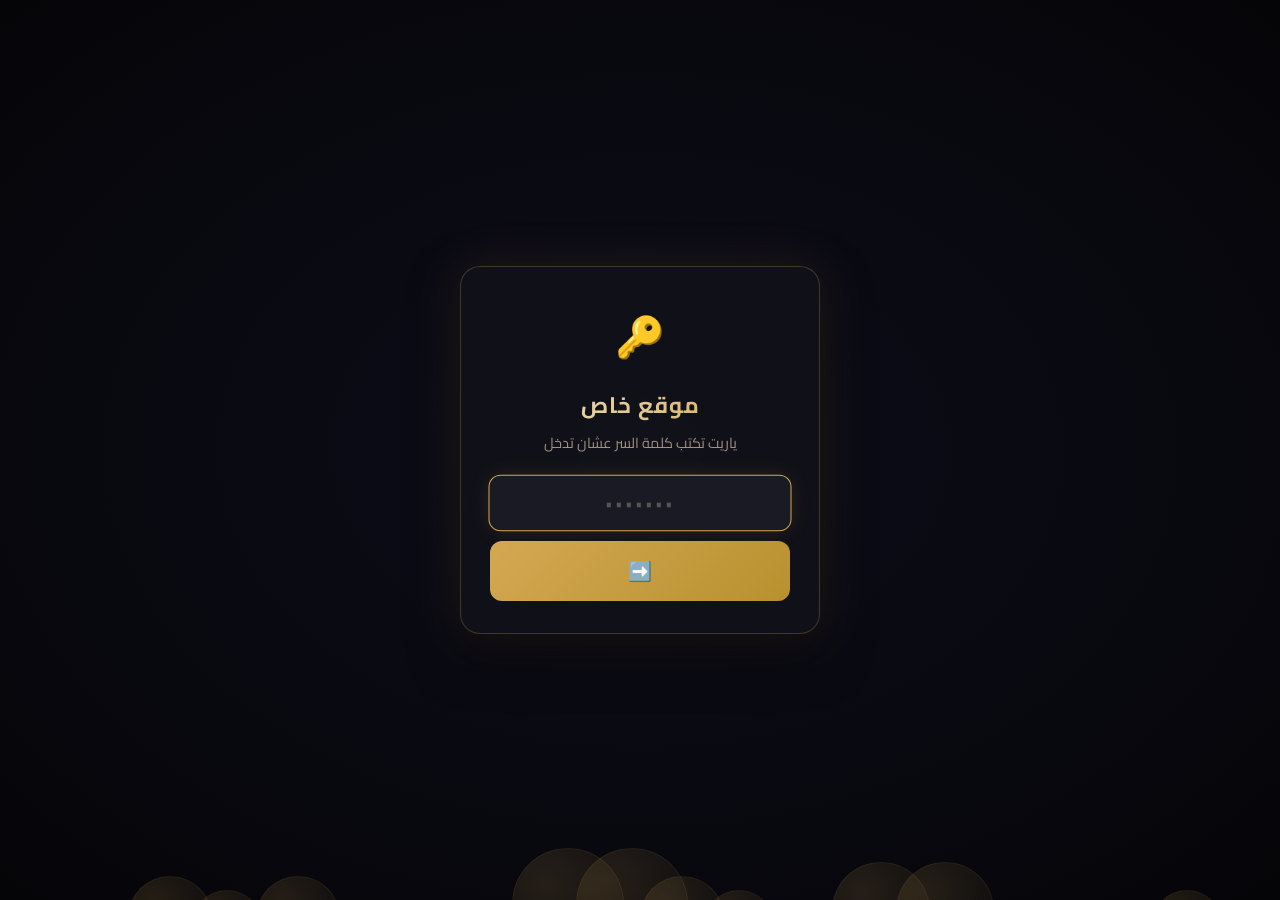
<file: index.html>
<!DOCTYPE html>
<html lang="ar" dir="rtl">
<head>
    <meta charset="UTF-8">
    <meta name="viewport" content="width=device-width, initial-scale=1.0">
    <title>موقع خاص</title>
    <link rel="preconnect" href="https://fonts.googleapis.com">
    <link href="https://fonts.googleapis.com/css2?family=Cairo:wght@300;400;600;700;900&display=swap" rel="stylesheet">
    <link rel="stylesheet" href="style.css">
</head>
<body>

    <canvas id="bgCanvas"></canvas>

    <div id="passwordOverlay" class="overlay">
        <div class="bubbles-container">
            <div class="bubble" style="--x:10%;--s:6;--d:0s;"></div>
            <div class="bubble" style="--x:25%;--s:4;--d:0.5s;"></div>
            <div class="bubble" style="--x:40%;--s:8;--d:1s;"></div>
            <div class="bubble" style="--x:55%;--s:5;--d:1.5s;"></div>
            <div class="bubble" style="--x:70%;--s:7;--d:2s;"></div>
            <div class="bubble" style="--x:85%;--s:3;--d:2.5s;"></div>
            <div class="bubble" style="--x:15%;--s:5;--d:3s;"></div>
            <div class="bubble" style="--x:50%;--s:6;--d:0.8s;"></div>
            <div class="bubble" style="--x:30%;--s:4;--d:1.2s;"></div>
            <div class="bubble" style="--x:65%;--s:7;--d:1.8s;"></div>
            <div class="bubble" style="--x:90%;--s:5;--d:2.2s;"></div>
            <div class="bubble" style="--x:5%;--s:3;--d:0.3s;"></div>
            <div class="bubble" style="--x:45%;--s:8;--d:1.7s;"></div>
            <div class="bubble" style="--x:78%;--s:4;--d:2.8s;"></div>
            <div class="bubble" style="--x:20%;--s:6;--d:3.2s;"></div>
        </div>

        <div class="password-box">
            <div class="pass-icon">🔑</div>
            <h1 class="pass-title">موقع خاص</h1>
            <p class="pass-sub">ياريت تكتب كلمة السر عشان تدخل</p>
            <div class="input-group">
                <input type="password" id="passwordInput" placeholder="•••••••" autofocus>
                <button id="loginBtn">➡️</button>
            </div>
            <p id="errorMsg" class="error hidden">غلط! حاول تاني 🫵😂</p>
        </div>
    </div>

    <div id="mainContent" class="hidden">
        <section class="hero" id="hero">
            <div class="hero-bg"></div>
            <div class="hero-content">
                <div class="balloons">
                    <div class="balloon b1">🎈</div>
                    <div class="balloon b2">🎈</div>
                    <div class="balloon b3">🎈</div>
                    <div class="balloon b4">🎈</div>
                    <div class="balloon b5">🎈</div>
                    <div class="balloon b6">🎈</div>
                </div>
                <h1 class="main-title glitch" data-text="كل سنة وانت طيب يا قلبي 🤍">كل سنة وانت طيب يا قلبي 🤍</h1>
                <p class="sub-title">كل عام و انت بخير و سعادة يا أغلى الناس 🫶</p>
                <div class="next-hint" id="nextHint">
                    <span>انزل تحت 👇</span>
                    <div class="scroll-arrow">⬇️</div>
                </div>
            </div>
        </section>

        <section class="cards-section cards-section-hidden" id="cardsSection">
            <div class="cards-header">
                <h2 class="section-title">ذكرياتنا 🔥</h2>
                <p class="section-sub">اضغط على كل بطاقة عشان تشوف الذكرى</p>
                <div class="progress-bar" id="progressBar">
                    <div class="progress-fill" id="progressFill"></div>
                    <span class="progress-text" id="progressText">0 / 4</span>
                </div>
            </div>

            <div class="cards-grid">
                <div class="card" data-index="0">
                    <div class="card-inner">
                        <div class="card-front" style="background:linear-gradient(145deg,#1a1025,#241530);">
                            <div class="card-num">01</div>
                            <div class="card-front-icon">🎯</div>
                            <h3>ذكرى أولى</h3>
                            <p>اضغط عشان تشوف</p>
                        </div>
                        <div class="card-back">
                            <div class="photo-placeholder photo-1"></div>
                        </div>
                    </div>
                </div>
                <div class="card" data-index="1">
                    <div class="card-inner">
                        <div class="card-front" style="background:linear-gradient(145deg,#1a1025,#241530);">
                            <div class="card-num">02</div>
                            <div class="card-front-icon">🔥</div>
                            <h3>ذكرى ثانية</h3>
                            <p>اضغط عشان تشوف</p>
                        </div>
                        <div class="card-back">
                            <div class="photo-placeholder photo-2"></div>
                        </div>
                    </div>
                </div>
                <div class="card" data-index="2">
                    <div class="card-inner">
                        <div class="card-front" style="background:linear-gradient(145deg,#0f1a1e,#152228);">
                            <div class="card-num">03</div>
                            <div class="card-front-icon">💎</div>
                            <h3>ذكرى ثالثة</h3>
                            <p>اضغط عشان تشوف</p>
                        </div>
                        <div class="card-back">
                            <div class="photo-placeholder photo-3"></div>
                        </div>
                    </div>
                </div>
                <div class="card" data-index="3">
                    <div class="card-inner">
                        <div class="card-front" style="background:linear-gradient(145deg,#0f1a1e,#152228);">
                            <div class="card-num">04</div>
                            <div class="card-front-icon">🌟</div>
                            <h3>ذكرى رابعة</h3>
                            <p>اضغط عشان تشوف</p>
                        </div>
                        <div class="card-back">
                            <div class="photo-placeholder photo-4"></div>
                        </div>
                    </div>
                </div>
            </div>

            <div class="cards-complete hidden" id="cardsComplete">
                <div class="complete-icon">🎉</div>
                <p class="complete-text">استني انزل تحت كمان 😏</p>
            </div>
        </section>

        <section class="cta-section hidden" id="ctaSection">
            <div class="cta-glow"></div>
            <div class="cta-content">
                <div class="cta-tease">
                    <span class="tease-icon">🤔</span>
                    <h2>لسه فاضلك حاجة كمان 😏</h2>
                </div>
                <button id="ctaBtn" class="cta-button">اضغط هنا يا بتاع البنات 😂🫵</button>
                <p class="cta-sub">أوعى تندم 😎</p>
            </div>
        </section>
    </div>

    <div id="photoModal" class="modal hidden">
        <span class="modal-close">&times;</span>
        <div class="modal-content">
            <div class="modal-photo-frame"></div>
        </div>
    </div>

    <script src="script.js"></script>
</body>
</html>
</file>
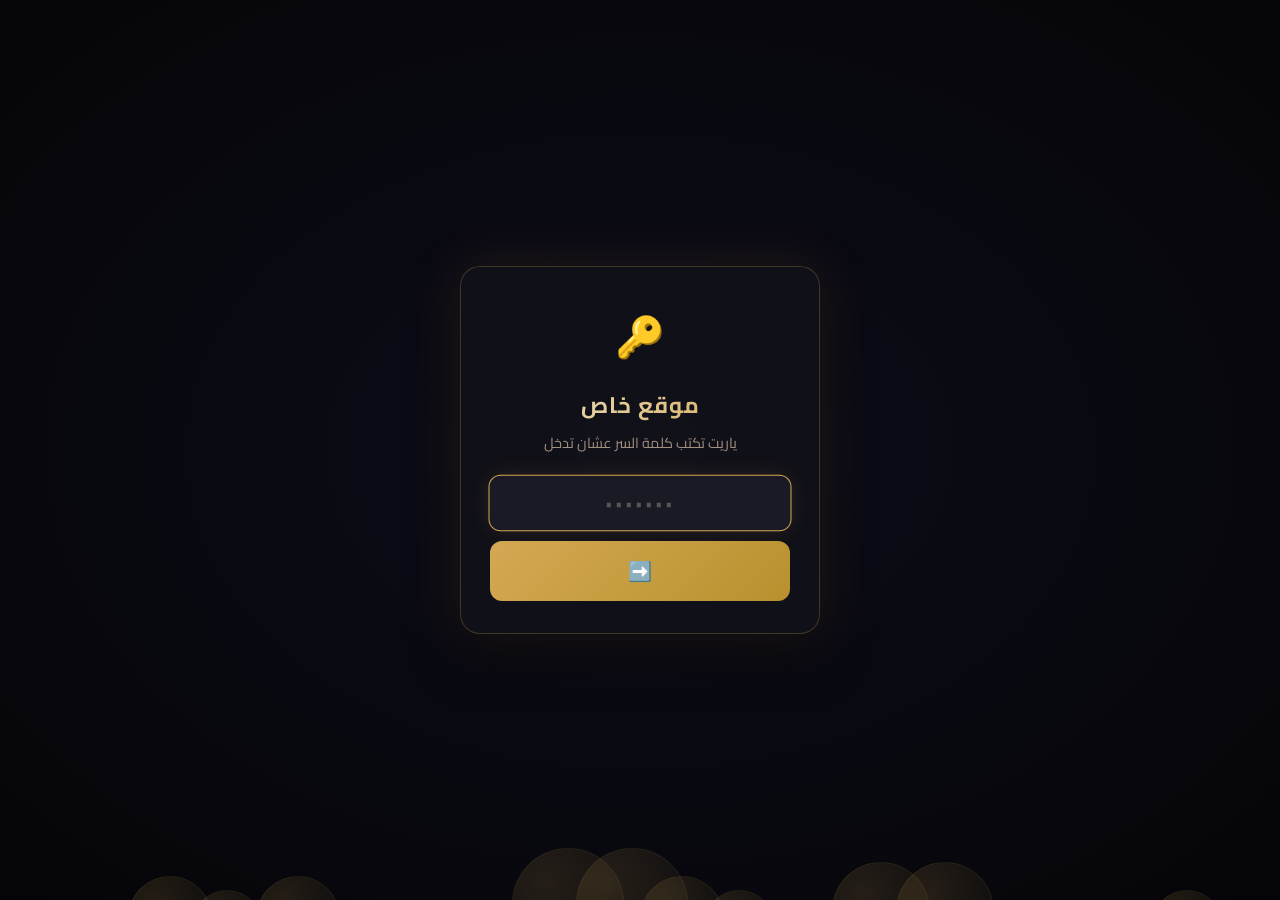
<file: page2.html>
<!DOCTYPE html>
<html lang="ar" dir="rtl">
<head>
    <meta charset="UTF-8">
    <meta name="viewport" content="width=device-width, initial-scale=1.0">
    <title>🎉 الصفحة التانية</title>
    <link rel="preconnect" href="https://fonts.googleapis.com">
    <link href="https://fonts.googleapis.com/css2?family=Cairo:wght@300;400;600;700;900&display=swap" rel="stylesheet">
    <link rel="stylesheet" href="style.css">
    <style>
        body {
            overflow-x: hidden;
        }

        .page2-wrap {
            min-height: 100vh;
            display: flex;
            align-items: center;
            justify-content: center;
            padding: 2rem;
            position: relative;
            background: radial-gradient(ellipse at 30% 20%, #1a1025 0%, #0a0a0f 70%);
            overflow: hidden;
        }

        .page2-bg-orb {
            position: absolute;
            border-radius: 50%;
            pointer-events: none;
        }

        .page2-bg-orb:nth-child(1) {
            width: 500px; height: 500px;
            background: radial-gradient(circle, rgba(212,168,83,0.06) 0%, transparent 70%);
            top: -150px; right: -150px;
            animation: orbFloat 8s ease-in-out infinite;
        }

        .page2-bg-orb:nth-child(2) {
            width: 400px; height: 400px;
            background: radial-gradient(circle, rgba(192,132,151,0.05) 0%, transparent 70%);
            bottom: -100px; left: -100px;
            animation: orbFloat 10s ease-in-out infinite 3s;
        }

        @keyframes orbFloat {
            0%, 100% { transform: translate(0, 0) scale(1); }
            25% { transform: translate(30px, -30px) scale(1.1); }
            50% { transform: translate(-20px, 20px) scale(0.95); }
            75% { transform: translate(20px, 30px) scale(1.05); }
        }

        .page2-card {
            position: relative;
            z-index: 1;
            max-width: 600px;
            width: 100%;
            text-align: center;
            animation: scaleIn 1s cubic-bezier(0.4, 0, 0.2, 1);
        }

        .heart-burst {
            font-size: 5rem;
            display: inline-block;
            animation: heartBurst 1.5s ease-in-out infinite;
            cursor: pointer;
            transition: transform 0.2s;
        }

        .heart-burst:active {
            transform: scale(0.8);
        }

        @keyframes heartBurst {
            0% { transform: scale(1); }
            15% { transform: scale(1.4); }
            30% { transform: scale(1); }
            45% { transform: scale(1.2); }
            60% { transform: scale(1); }
        }

        .p2-title {
            font-size: clamp(1.8rem, 4.5vw, 3rem);
            font-weight: 900;
            background: linear-gradient(135deg, var(--accent-gold), var(--accent-rose), var(--accent-teal), var(--accent-gold));
            background-size: 300% 300%;
            -webkit-background-clip: text;
            -webkit-text-fill-color: transparent;
            background-clip: text;
            animation: shimmer 3s ease infinite;
            margin: 1.2rem 0;
        }

        .p2-sub {
            font-size: clamp(1rem, 2.5vw, 1.4rem);
            color: var(--text-secondary);
            margin-bottom: 1.5rem;
        }

        .icon-row {
            display: flex;
            justify-content: center;
            gap: 0.8rem;
            flex-wrap: wrap;
            margin: 1.5rem 0;
        }

        .icon-row span {
            font-size: 2.2rem;
            animation: iconPop 2s ease-in-out infinite;
            display: inline-block;
        }

        .icon-row span:nth-child(1) { animation-delay: 0s; }
        .icon-row span:nth-child(2) { animation-delay: 0.2s; }
        .icon-row span:nth-child(3) { animation-delay: 0.4s; }
        .icon-row span:nth-child(4) { animation-delay: 0.6s; }
        .icon-row span:nth-child(5) { animation-delay: 0.8s; }
        .icon-row span:nth-child(6) { animation-delay: 1s; }
        .icon-row span:nth-child(7) { animation-delay: 1.2s; }
        .icon-row span:nth-child(8) { animation-delay: 1.4s; }

        @keyframes iconPop {
            0%, 100% { transform: translateY(0) scale(1); }
            50% { transform: translateY(-12px) scale(1.2); }
        }

        .p2-message-box {
            margin: 1.5rem auto;
            padding: 2rem 1.5rem;
            background: rgba(18, 18, 26, 0.7);
            border: 1px solid var(--border-glow);
            border-radius: 24px;
            backdrop-filter: blur(12px);
            box-shadow: 0 0 40px var(--shadow-gold);
        }

        .p2-message-box p {
            font-size: 1.15rem;
            line-height: 2.2;
            color: var(--text-primary);
        }

        .p2-message-box .highlight {
            color: var(--accent-gold);
            font-weight: 700;
        }

        .back-btn {
            padding: 1rem 2.5rem;
            font-size: 1.1rem;
            font-weight: 700;
            font-family: var(--font-main);
            border: 1px solid var(--border-glow);
            border-radius: 50px;
            background: transparent;
            color: var(--accent-gold);
            cursor: pointer;
            transition: all 0.3s;
            margin-top: 2rem;
            position: relative;
            overflow: hidden;
        }

        .back-btn::before {
            content: '';
            position: absolute;
            inset: 0;
            background: linear-gradient(135deg, transparent, rgba(212,168,83,0.1));
            transform: translateX(-100%);
            transition: 0.4s;
        }

        .back-btn:hover::before {
            transform: translateX(100%);
        }

        .back-btn:hover {
            background: var(--accent-gold);
            color: #0a0a0f;
            transform: scale(1.05);
            box-shadow: 0 0 30px var(--shadow-gold);
        }

        .back-btn:active {
            transform: scale(0.95);
        }

        .falling-hearts {
            position: fixed;
            inset: 0;
            pointer-events: none;
            z-index: 0;
        }

        .f-heart {
            position: absolute;
            font-size: 1.2rem;
            animation: heartFall linear infinite;
            opacity: 0.5;
        }

        @keyframes heartFall {
            0% { transform: translateY(-20px) rotate(0deg); opacity: 0; }
            10% { opacity: 0.5; }
            90% { opacity: 0.3; }
            100% { transform: translateY(100vh) rotate(720deg); opacity: 0; }
        }

        .sparkle-container {
            position: fixed;
            inset: 0;
            pointer-events: none;
            z-index: 0;
        }

        .sparkle {
            position: absolute;
            width: 3px;
            height: 3px;
            background: var(--accent-gold);
            border-radius: 50%;
            box-shadow: 0 0 6px var(--accent-gold);
            animation: sparkleAnim ease-in-out infinite;
        }

        @keyframes sparkleAnim {
            0%, 100% { opacity: 0; transform: scale(0); }
            50% { opacity: 1; transform: scale(1); }
        }

        /* ===== DIALOG ===== */
        .p2-dialog {
            position: fixed;
            inset: 0;
            z-index: 3000;
            background: rgba(0, 0, 0, 0.8);
            backdrop-filter: blur(8px);
            display: flex;
            align-items: center;
            justify-content: center;
            animation: fadeIn 0.3s ease;
        }

        .p2-dialog-content {
            background: rgba(18, 18, 26, 0.96);
            border: 1px solid var(--border-glow);
            border-radius: 24px;
            padding: 2.5rem 2rem;
            text-align: center;
            max-width: 380px;
            width: 90%;
            box-shadow: 0 0 80px var(--shadow-gold);
            animation: scaleIn 0.4s cubic-bezier(0.4, 0, 0.2, 1);
        }

        .p2-dialog-icon {
            font-size: 3.5rem;
            margin-bottom: 1rem;
            animation: pulse 1.5s ease-in-out infinite;
        }

        .p2-dialog-title {
            font-size: 1.4rem;
            font-weight: 700;
            color: var(--text-primary);
            margin-bottom: 0.5rem;
        }

        .p2-dialog-sub {
            color: var(--text-secondary);
            font-size: 1rem;
            margin-bottom: 1rem;
        }

        .p2-dialog-buttons {
            display: flex;
            gap: 1rem;
            justify-content: center;
            margin-top: 1.5rem;
        }

        .p2-dialog-btn {
            padding: 0.8rem 2rem;
            font-size: 1.1rem;
            font-weight: 700;
            font-family: var(--font-main);
            border: none;
            border-radius: 14px;
            cursor: pointer;
            transition: all 0.3s cubic-bezier(0.4, 0, 0.2, 1);
            min-width: 100px;
        }

        .p2-dialog-yes {
            background: linear-gradient(135deg, var(--accent-gold), #f0d080);
            color: #0a0a0f;
            box-shadow: 0 0 20px var(--shadow-gold);
        }

        .p2-dialog-yes:hover {
            transform: scale(1.06);
            box-shadow: 0 0 40px var(--shadow-gold);
        }

        .p2-dialog-no {
            background: rgba(255, 255, 255, 0.05);
            color: var(--text-primary);
            border: 1px solid rgba(255, 255, 255, 0.1);
        }

        .p2-dialog-no:hover {
            background: rgba(231, 76, 60, 0.2);
            border-color: #e74c3c;
            transform: scale(1.06);
        }

        .p2-dialog-btn:active {
            transform: scale(0.92);
        }

        .p2-timer {
            width: 80px;
            height: 80px;
            border-radius: 50%;
            border: 3px solid var(--accent-gold);
            display: flex;
            align-items: center;
            justify-content: center;
            font-size: 2.2rem;
            font-weight: 900;
            color: var(--accent-gold);
            margin: 1rem auto 0;
            animation: timerPulse 1s ease-in-out infinite;
        }

        @keyframes timerPulse {
            0%, 100% { box-shadow: 0 0 20px var(--shadow-gold); transform: scale(1); }
            50% { box-shadow: 0 0 40px var(--shadow-gold), 0 0 60px rgba(212,168,83,0.2); transform: scale(1.05); }
        }
    </style>
</head>
<body>
    <div class="falling-hearts" id="fallingHearts"></div>
    <div class="sparkle-container" id="sparkleContainer"></div>

    <div class="page2-wrap">
        <div class="page2-bg-orb"></div>
        <div class="page2-bg-orb"></div>

        <div class="page2-card">
            <div class="heart-burst" id="heartBtn">💖</div>

            <h1 class="p2-title">كل سنة وانت طيب يا هيثم 🤍</h1>
            <p class="p2-sub">ربنا يخليك ليا و يبارك في عمرك يا أغلى الناس 🫶</p>

            <div class="icon-row">
                <span>🎂</span>
                <span>🎉</span>
                <span>🎈</span>
                <span>🥳</span>
                <span>🎊</span>
                <span>💫</span>
                <span>🌟</span>
                <span>✨</span>
            </div>

            <div class="p2-message-box">
                <p>
                    يا أغلى حد في الدنيا 🫶<br>
                    <span class="highlight">كل سنة وانت طيب</span> و سعيد<br>
                    ربنا يحققلك كل اللي نفسك فيه<br>
                    و يخليك ليا دايمًا 🤍<br>
                    بحبك بجد ❤️
                </p>
            </div>

            <button class="back-btn" id="backBtn">⬅️ رجعني للصفحة الأولى</button>

            <div style="margin-top:2rem;padding:1.5rem;background:rgba(255,255,255,0.03);border-radius:20px;border:1px dashed rgba(212,168,83,0.2);animation:fadeInUp 0.8s ease 1s both;">
                <p style="font-size:1.4rem;font-weight:700;color:var(--accent-gold);animation:pulse 1.5s ease-in-out infinite;">
                    تيجي روم ياض اطلعك اقصاء 😂🫵
                </p>
            </div>
    </div>

    <!-- ===== CUSTOM DIALOG ===== -->
    <div id="confirmDialog" class="p2-dialog hidden">
        <div class="p2-dialog-content">
            <div class="p2-dialog-icon">🤨</div>
            <h3 class="p2-dialog-title">دقيقه هو انت عايز ترجع؟</h3>
            <div class="p2-dialog-buttons">
                <button class="p2-dialog-btn p2-dialog-yes" id="dialogYes">ايوا 😎</button>
                <button class="p2-dialog-btn p2-dialog-no" id="dialogNo">لا 😤</button>
            </div>
        </div>
    </div>

    <!-- ===== TIMER DIALOG ===== -->
    <div id="timerDialog" class="p2-dialog hidden">
        <div class="p2-dialog-content">
            <div class="p2-dialog-icon">😏</div>
            <h3 class="p2-dialog-title">عايز ترجع متأكد؟</h3>
            <p class="p2-dialog-sub">طيب مفيش رجوع يلا 🙃</p>
            <div class="p2-timer" id="p2Timer">5</div>
        </div>
    </div>

    <script>
        // ===== AUTH CHECK =====
        if (!sessionStorage.getItem('auth')) {
            window.location.href = 'index.html';
        }

        // ===== FALLING HEARTS =====
        const heartsContainer = document.getElementById('fallingHearts');
        const heartEmojis = ['❤️', '💖', '💗', '💕', '🩷'];

        for (let i = 0; i < 15; i++) {
            const heart = document.createElement('div');
            heart.className = 'f-heart';
            heart.textContent = heartEmojis[Math.floor(Math.random() * heartEmojis.length)];
            heart.style.left = Math.random() * 100 + '%';
            heart.style.fontSize = (0.8 + Math.random() * 1.2) + 'rem';
            heart.style.animationDuration = (6 + Math.random() * 8) + 's';
            heart.style.animationDelay = (Math.random() * 10) + 's';
            heartsContainer.appendChild(heart);
        }

        // ===== SPARKLES =====
        const sparkleContainer = document.getElementById('sparkleContainer');

        for (let i = 0; i < 40; i++) {
            const s = document.createElement('div');
            s.className = 'sparkle';
            s.style.left = Math.random() * 100 + '%';
            s.style.top = Math.random() * 100 + '%';
            s.style.animationDuration = (2 + Math.random() * 3) + 's';
            s.style.animationDelay = (Math.random() * 4) + 's';
            s.style.width = s.style.height = (1 + Math.random() * 3) + 'px';
            sparkleContainer.appendChild(s);
        }

        // ===== HEART BURST ON CLICK =====
        document.getElementById('heartBtn').addEventListener('click', function() {
            this.style.animation = 'none';
            void this.offsetHeight;
            this.style.animation = 'heartBurst 1.5s ease-in-out infinite';

            for (let i = 0; i < 8; i++) {
                const miniHeart = document.createElement('div');
                miniHeart.textContent = '💖';
                miniHeart.style.cssText = `
                    position: fixed;
                    font-size: 1.5rem;
                    pointer-events: none;
                    z-index: 9999;
                    transition: all 1s cubic-bezier(0.4, 0, 0.2, 1);
                `;
                const rect = this.getBoundingClientRect();
                miniHeart.style.left = (rect.left + rect.width / 2) + 'px';
                miniHeart.style.top = (rect.top + rect.height / 2) + 'px';
                document.body.appendChild(miniHeart);

                const angle = (i / 8) * Math.PI * 2;
                const dist = 80 + Math.random() * 100;
                const dx = Math.cos(angle) * dist;
                const dy = Math.sin(angle) * dist;

                requestAnimationFrame(() => {
                    miniHeart.style.transform = `translate(${dx}px, ${dy}px) scale(0)`;
                    miniHeart.style.opacity = '0';
                });

                setTimeout(() => miniHeart.remove(), 1200);
            }
        });

        // ===== CONFETTI =====
        const canvas = document.createElement('canvas');
        canvas.style.cssText = 'position:fixed;inset:0;pointer-events:none;z-index:9998';
        document.body.appendChild(canvas);
        const ctx = canvas.getContext('2d');
        let W2, H2, pieces = [];

        function resize2() {
            W2 = canvas.width = window.innerWidth;
            H2 = canvas.height = window.innerHeight;
        }
        resize2();
        window.addEventListener('resize', resize2);

        class Conf {
            constructor() {
                this.x = Math.random() * W2;
                this.y = Math.random() * H2 - H2;
                this.w = 4 + Math.random() * 6;
                this.h = 3 + Math.random() * 4;
                this.c = ['#d4a853','#c08497','#5fa8a0','#f0d080','#e74c3c','#2ecc71','#9b59b6','#e67e22','#3498db'][Math.floor(Math.random() * 9)];
                this.s = 1 + Math.random() * 2;
                this.wind = (Math.random() - 0.5) * 0.6;
                this.r = Math.random() * 360;
                this.rs = (Math.random() - 0.5) * 5;
            }
            u() {
                this.y += this.s;
                this.x += this.wind;
                this.r += this.rs;
                if (this.y > H2 + 20) { this.y = -20; this.x = Math.random() * W2; }
            }
            d() {
                ctx.save();
                ctx.translate(this.x, this.y);
                ctx.rotate(this.r * Math.PI / 180);
                ctx.fillStyle = this.c;
                ctx.fillRect(-this.w/2, -this.h/2, this.w, this.h);
                ctx.restore();
            }
        }

        for (let i = 0; i < 100; i++) pieces.push(new Conf());

        function loop() {
            ctx.clearRect(0, 0, W2, H2);
            pieces.forEach(p => { p.u(); p.d(); });
            requestAnimationFrame(loop);
        }
        loop();

        // ===== DIALOG LOGIC =====
        const confirmDialog = document.getElementById('confirmDialog');
        const timerDialog = document.getElementById('timerDialog');
        const dialogYes = document.getElementById('dialogYes');
        const dialogNo = document.getElementById('dialogNo');
        const p2Timer = document.getElementById('p2Timer');
        const backBtn = document.getElementById('backBtn');
        let timerInterval = null;

        function showConfirmDialog() {
            confirmDialog.classList.remove('hidden');
            confirmDialog.style.animation = 'fadeIn 0.3s ease';
        }

        function hideConfirmDialog() {
            confirmDialog.classList.add('hidden');
        }

        function showTimerDialog() {
            timerDialog.classList.remove('hidden');
            timerDialog.style.animation = 'fadeIn 0.3s ease';
            let count = 5;
            p2Timer.textContent = count;
            timerInterval = setInterval(() => {
                count--;
                p2Timer.textContent = count;
                if (count <= 0) {
                    clearInterval(timerInterval);
                    window.location.href = 'page3.html';
                }
            }, 1000);
        }

        backBtn.addEventListener('click', showConfirmDialog);

        dialogYes.addEventListener('click', () => {
            hideConfirmDialog();
            showTimerDialog();
        });

        dialogNo.addEventListener('click', () => {
            hideConfirmDialog();
            window.location.href = 'stage2.html';
        });

        confirmDialog.addEventListener('click', (e) => {
            if (e.target === confirmDialog) hideConfirmDialog();
        });

        timerDialog.addEventListener('click', (e) => {
            if (e.target === timerDialog) {
                clearInterval(timerInterval);
                window.location.href = 'page3.html';
            }
        });
    </script>
</body>
</html>
</file>
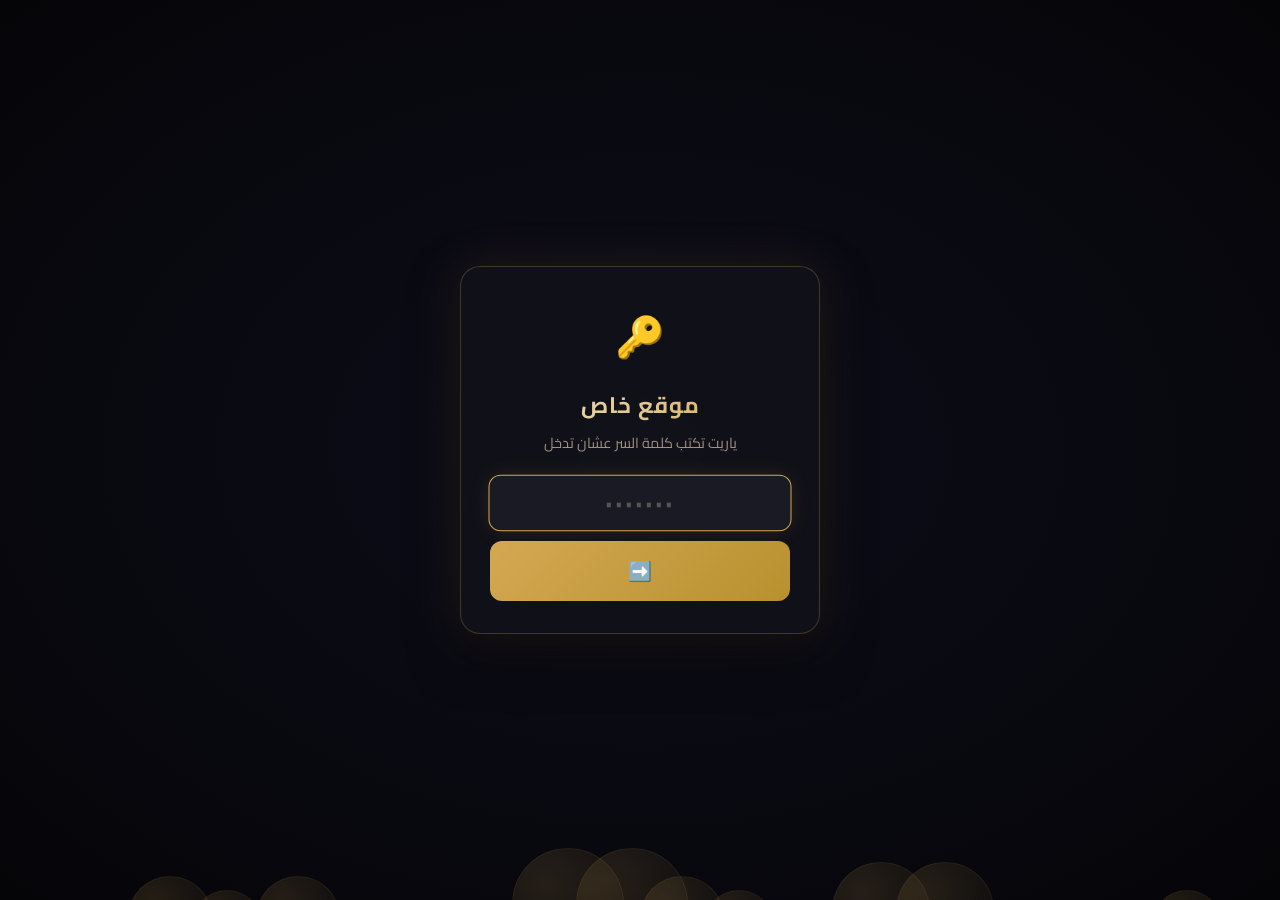
<file: page3.html>
<!DOCTYPE html>
<html lang="ar" dir="rtl">
<head>
    <meta charset="UTF-8">
    <meta name="viewport" content="width=device-width, initial-scale=1.0">
    <title>😏 خلص كلام</title>
    <link rel="preconnect" href="https://fonts.googleapis.com">
    <link href="https://fonts.googleapis.com/css2?family=Cairo:wght@300;400;600;700;900&display=swap" rel="stylesheet">
    <link rel="stylesheet" href="style.css">
    <style>
        body {
            background: radial-gradient(ellipse at center, #1a1025 0%, #0a0a0f 70%);
            min-height: 100vh;
            display: flex;
            align-items: center;
            justify-content: center;
            padding: 1rem;
        }

        .p3-box {
            max-width: 380px;
            width: 100%;
            text-align: center;
            animation: scaleIn 0.6s ease;
        }

        .p3-icon {
            font-size: 3.5rem;
            margin-bottom: 0.5rem;
            animation: pulse 2s ease-in-out infinite;
        }

        .p3-title {
            font-size: 1.3rem;
            font-weight: 700;
            color: var(--text-primary);
            margin-bottom: 0.3rem;
            line-height: 1.6;
        }

        .p3-sub {
            font-size: 0.9rem;
            color: var(--text-secondary);
            margin-bottom: 1.5rem;
        }

        .p3-display {
            width: 160px;
            height: 60px;
            margin: 0 auto 1.5rem;
            background: #1a1a24;
            border: 2px solid #333;
            border-radius: 14px;
            display: flex;
            align-items: center;
            justify-content: center;
            font-size: 2rem;
            font-weight: 700;
            font-family: var(--font-main);
            color: var(--text-primary);
            letter-spacing: 8px;
            direction: ltr;
            transition: border-color 0.3s;
        }

        .p3-display.filled {
            border-color: var(--accent-gold);
            box-shadow: 0 0 20px var(--shadow-gold);
        }

        .p3-numpad {
            display: grid;
            grid-template-columns: repeat(3, 1fr);
            gap: 0.6rem;
            max-width: 250px;
            margin: 0 auto 1rem;
        }

        .p3-num {
            height: 55px;
            border: none;
            border-radius: 14px;
            background: rgba(255, 255, 255, 0.06);
            color: var(--text-primary);
            font-size: 1.4rem;
            font-weight: 700;
            font-family: var(--font-main);
            cursor: pointer;
            transition: all 0.2s;
            display: flex;
            align-items: center;
            justify-content: center;
            -webkit-tap-highlight-color: transparent;
            user-select: none;
        }

        .p3-num:active {
            transform: scale(0.92);
            background: rgba(212, 168, 83, 0.15);
        }

        .p3-num.clear {
            background: rgba(231, 76, 60, 0.15);
            color: #e74c3c;
            font-size: 1rem;
        }

        .p3-done {
            width: 100%;
            max-width: 250px;
            padding: 0.9rem;
            border: none;
            border-radius: 14px;
            background: linear-gradient(135deg, var(--accent-gold), #f0d080);
            color: #0a0a0f;
            font-size: 1.2rem;
            font-weight: 700;
            font-family: var(--font-main);
            cursor: pointer;
            transition: all 0.3s;
            box-shadow: 0 0 20px var(--shadow-gold);
        }

        .p3-done:active {
            transform: scale(0.95);
        }

        .p3-done:disabled {
            opacity: 0.4;
            transform: none;
            box-shadow: none;
        }

        .p3-next {
            width: 100%;
            max-width: 250px;
            padding: 0.9rem;
            border: none;
            border-radius: 14px;
            background: linear-gradient(135deg, #5fa8a0, #4a9a8f);
            color: #0a0a0f;
            font-size: 1.1rem;
            font-weight: 700;
            font-family: var(--font-main);
            cursor: pointer;
            transition: all 0.3s;
            margin-top: 1rem;
            box-shadow: 0 0 20px rgba(95,168,160,0.4);
            animation: scaleIn 0.4s ease;
        }
        .p3-next:active { transform: scale(0.95); }
        .p3-next.hidden { display: none; }

        .p3-error {
            margin-top: 1rem;
            padding: 1rem;
            border-radius: 14px;
            background: rgba(231, 76, 60, 0.1);
            border: 1px solid rgba(231, 76, 60, 0.3);
            animation: scaleIn 0.4s ease;
        }

        .p3-error p {
            color: #e74c3c;
            font-size: 0.95rem;
            font-weight: 700;
            line-height: 1.6;
        }

        .p3-error .error-icon {
            font-size: 2rem;
            margin-bottom: 0.3rem;
        }

        .p3-block-timer {
            margin-top: 0.8rem;
            color: var(--text-secondary);
            font-size: 0.8rem;
        }

        .hidden { display: none !important; }

        .p3-stars {
            position: fixed;
            inset: 0;
            pointer-events: none;
            overflow: hidden;
            z-index: 0;
        }

        .p3-star {
            position: absolute;
            background: var(--accent-gold);
            border-radius: 50%;
            animation: starTwinkle ease-in-out infinite;
        }

        @keyframes starTwinkle {
            0%, 100% { opacity: 0; transform: scale(0); }
            50% { opacity: 1; transform: scale(1); }
        }
    </style>
</head>
<body>
    <div class="p3-stars" id="p3Stars"></div>

    <div class="p3-box">
        <div class="p3-icon">🤨</div>
        <h1 class="p3-title">كلمت كام وحدة في حياتك؟ 🤔</h1>
        <p class="p3-sub">عشان ارجعك للصفحة الأولي 😏</p>

        <div class="p3-display" id="display"></div>

        <div class="p3-numpad">
            <button class="p3-num" data-n="1">1</button>
            <button class="p3-num" data-n="2">2</button>
            <button class="p3-num" data-n="3">3</button>
            <button class="p3-num" data-n="4">4</button>
            <button class="p3-num" data-n="5">5</button>
            <button class="p3-num" data-n="6">6</button>
            <button class="p3-num" data-n="7">7</button>
            <button class="p3-num" data-n="8">8</button>
            <button class="p3-num" data-n="9">9</button>
            <button class="p3-num" data-n=""></button>
            <button class="p3-num" data-n="0">0</button>
            <button class="p3-num clear" id="clearBtn">مسح</button>
        </div>

        <button class="p3-done" id="doneBtn">تم ✅</button>
        <button class="p3-next" id="nextBtn">كمل وريح بالك 👌</button>

        <div id="errorBox" class="p3-error hidden">
            <div class="error-icon">🚫</div>
            <p>غلط! انا عارف انت كلمت كام بنت 🫵😂</p>
            <p style="margin-top:0.3rem;font-size:0.85rem;color:var(--text-secondary);">خد حظر دقيقة 🤫</p>
            <div class="p3-block-timer" id="blockTimer">انتظر 60 ثانية...</div>
        </div>
    </div>

    <script>
        // ===== AUTH CHECK =====
        if (!sessionStorage.getItem('auth')) {
            window.location.href = 'index.html';
        }

        // ===== STARS =====
        const starsContainer = document.getElementById('p3Stars');
        for (let i = 0; i < 40; i++) {
            const s = document.createElement('div');
            s.className = 'p3-star';
            s.style.left = Math.random() * 100 + '%';
            s.style.top = Math.random() * 100 + '%';
            s.style.width = s.style.height = (1 + Math.random() * 2) + 'px';
            s.style.animationDuration = (2 + Math.random() * 3) + 's';
            s.style.animationDelay = (Math.random() * 4) + 's';
            starsContainer.appendChild(s);
        }

        // ===== NUMPAD =====
        const display = document.getElementById('display');
        const doneBtn = document.getElementById('doneBtn');
        const nextBtn = document.getElementById('nextBtn');
        const errorBox = document.getElementById('errorBox');
        const clearBtn = document.getElementById('clearBtn');
        const blockTimerEl = document.getElementById('blockTimer');
        let value = '';
        let blocked = false;

        function updateDisplay() {
            const displayText = value.padEnd(3, '_').split('').join(' ');
            display.textContent = displayText;
            if (value.length === 3) {
                display.classList.add('filled');
            } else {
                display.classList.remove('filled');
            }
            doneBtn.disabled = value.length !== 3;
        }

        document.querySelectorAll('.p3-num[data-n]').forEach(btn => {
            btn.addEventListener('click', () => {
                if (blocked) return;
                const n = btn.dataset.n;
                if (value.length < 3) {
                    value += n;
                    updateDisplay();
                }
            });
        });

        clearBtn.addEventListener('click', () => {
            if (blocked) return;
            value = value.slice(0, -1);
            updateDisplay();
        });

        doneBtn.addEventListener('click', () => {
            if (blocked || value.length !== 3) return;

            if (value === '137') {
                // Correct - show defiance message then go to game
                doneBtn.textContent = 'تمام 🎉';
                doneBtn.disabled = true;
                document.querySelector('.p3-icon').textContent = '😏';
                document.querySelector('.p3-title').innerHTML = 'بص انا بعاند معاك<br>و مش هحولك يلا كمل غصب عنك 😂';
                document.querySelector('.p3-sub').textContent = '';
                setTimeout(() => { window.location.href = 'stage2.html'; }, 2000);
            } else {
                // Wrong - block for 1 minute
                blocked = true;
                errorBox.classList.remove('hidden');
                doneBtn.disabled = true;

                let seconds = 60;
                blockTimerEl.textContent = `انتظر ${seconds} ثانية...`;
                const interval = setInterval(() => {
                    seconds--;
                    blockTimerEl.textContent = `انتظر ${seconds} ثانية...`;
                    if (seconds <= 0) {
                        clearInterval(interval);
                        blocked = false;
                        errorBox.classList.add('hidden');
                        doneBtn.disabled = false;
                        value = '';
                        updateDisplay();
                        blockTimerEl.textContent = '';
                    }
                }, 1000);
            }
        });

        nextBtn.addEventListener('click', () => {
            window.location.href = 'stage2.html';
        });

        updateDisplay();
    </script>
</body>
</html>
</file>
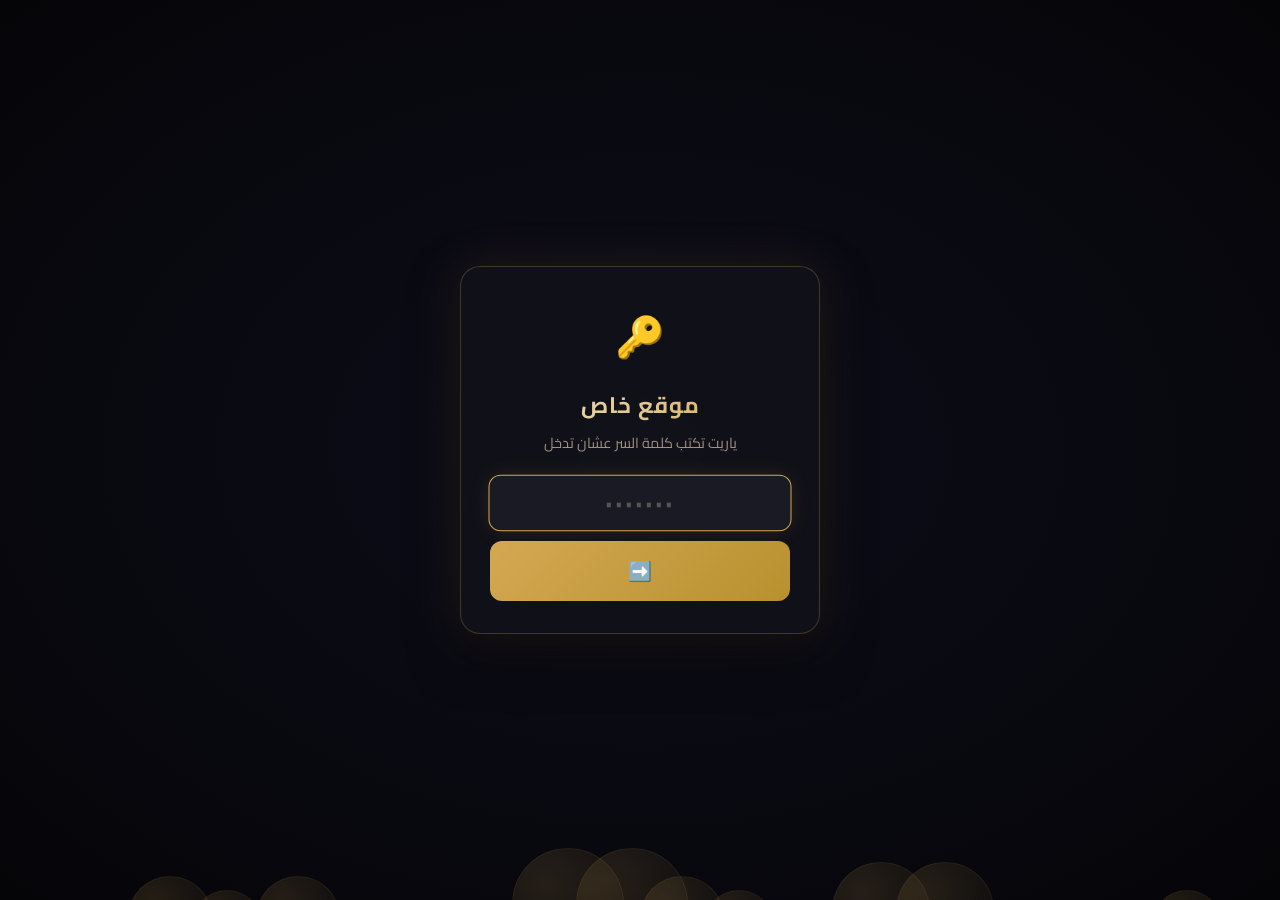
<file: stage2.html>
<!DOCTYPE html>
<html lang="ar" dir="rtl">
<head>
    <meta charset="UTF-8">
    <meta name="viewport" content="width=device-width, initial-scale=1.0, maximum-scale=1.0, user-scalable=no">
    <title>🎮 مرحلة 2</title>
    <link rel="preconnect" href="https://fonts.googleapis.com">
    <link href="https://fonts.googleapis.com/css2?family=Cairo:wght@300;400;600;700;900&display=swap" rel="stylesheet">
    <link rel="stylesheet" href="style.css">
    <style>
        * { box-sizing: border-box; margin: 0; padding: 0; }
        html, body { width: 100%; height: 100%; overflow: hidden; touch-action: none; }
        body {
            font-family: 'Cairo', sans-serif;
            background: #0a0a0f;
            display: flex;
            align-items: center;
            justify-content: center;
        }
        canvas {
            display: block;
            width: 100%;
            height: 100%;
            position: absolute;
            inset: 0;
        }
        .s2-hud {
            position: fixed;
            top: 0; left: 0; right: 0;
            z-index: 10;
            display: flex;
            justify-content: space-between;
            align-items: center;
            padding: 0.8rem 1.2rem;
            background: linear-gradient(180deg, rgba(10,10,15,0.85) 0%, transparent 100%);
        }
        .s2-hud > div {
            color: var(--text-primary);
            font-size: 1rem;
            font-weight: 700;
        }
        .s2-hud .label { color: var(--text-secondary); font-size: 0.8rem; }
        .s2-hud .value { color: var(--accent-gold); font-size: 1.3rem; }
        .s2-score { text-align: center; }
        .s2-best { text-align: left; direction: ltr; }

        .s2-overlay {
            position: fixed;
            inset: 0;
            z-index: 20;
            background: rgba(0,0,0,0.85);
            display: flex;
            flex-direction: column;
            align-items: center;
            justify-content: center;
            padding: 2rem;
            text-align: center;
            animation: fadeIn 0.4s ease;
        }
        .s2-overlay.hidden { display: none; }
        .s2-ov-icon { font-size: 4rem; margin-bottom: 0.8rem; animation: pulse 1.5s ease-in-out infinite; }
        .s2-ov-title { font-size: 1.5rem; font-weight: 900; color: var(--text-primary); margin-bottom: 0.5rem; }
        .s2-ov-sub {
            font-size: 1rem; color: var(--text-secondary); margin-bottom: 1.5rem;
            line-height: 1.8; max-width: 350px;
        }
        .s2-ov-btn {
            padding: 0.9rem 2.5rem; font-size: 1.2rem; font-weight: 700;
            font-family: var(--font-main); border: none; border-radius: 14px;
            background: linear-gradient(135deg, var(--accent-gold), #f0d080);
            color: #0a0a0f; cursor: pointer; transition: all 0.3s;
            box-shadow: 0 0 30px var(--shadow-gold);
        }
        .s2-ov-btn:active { transform: scale(0.92); }
        .s2-timer-num { font-size: 2.5rem; font-weight: 900; color: var(--accent-gold); margin: 0.5rem 0; }

        .s2-hint {
            position: fixed;
            bottom: 2rem; left: 50%; transform: translateX(-50%);
            z-index: 10; color: var(--text-secondary); font-size: 0.8rem;
            opacity: 0.6; animation: blink 2s ease-in-out infinite;
            pointer-events: none;
        }
        @media (min-width: 769px) { .s2-hint { display: none; } }

        @keyframes fadeIn { from { opacity: 0; } to { opacity: 1; } }
        @keyframes blink { 0%,100% { opacity: 0.4; } 50% { opacity: 1; } }
    </style>
</head>
<body>
    <canvas id="gameCanvas"></canvas>

    <!-- HUD -->
    <div class="s2-hud">
        <div class="s2-score">
            <div class="label">الوقت</div>
            <div class="value" id="timerDisplay">30</div>
        </div>
        <div class="s2-best">
            <div class="label">🏃 اهرب</div>
            <div style="color:var(--text-secondary);font-size:0.75rem;">متخليش الصورة تمسكك</div>
        </div>
    </div>

    <div class="s2-hint" id="touchHint">👆 اسحب اصبعك عشان تتحرك</div>

    <!-- Start overlay -->
    <div class="s2-overlay" id="startOverlay">
        <div class="s2-ov-icon">🎮</div>
        <h2 class="s2-ov-title">عشان تروح للمرحلة 2</h2>
        <p class="s2-ov-sub">وريني شطارتك في اللعبة دي 👀</p>
        <button class="s2-ov-btn" id="startBtn">ابدأ 🏃</button>
    </div>

    <!-- Result overlay -->
    <div class="s2-overlay hidden" id="resultOverlay">
        <div class="s2-ov-icon" id="resultIcon">🏆</div>
        <h2 class="s2-ov-title" id="resultTitle"></h2>
        <p class="s2-ov-sub" id="resultSub"></p>
        <div class="s2-timer-num hidden" id="redirectTimer"></div>
        <button class="s2-ov-btn hidden" id="resultBtn">حاول تاني 🔄</button>
    </div>

    <script>
        if (!sessionStorage.getItem('auth')) { window.location.href = 'index.html'; }

        const canvas = document.getElementById('gameCanvas');
        const ctx = canvas.getContext('2d');

        function resizeCanvas() { canvas.width = canvas.clientWidth; canvas.height = canvas.clientHeight; }
        window.addEventListener('resize', resizeCanvas);
        resizeCanvas();

        const isMobile = /Mobi|Android|iPhone|iPad|iPod/i.test(navigator.userAgent);

        const player = { x: 0, y: 0, r: isMobile ? 18 : 22, speed: isMobile ? 2.8 : 3.5 };
        const enemy = { x: 0, y: 0, r: isMobile ? 30 : 35, speed: isMobile ? 1.3 : 1.6 };

        let keys = {};
        let timeLeft = 30;
        let gameActive = false;
        let gameEnded = false;
        let animFrame = null;
        let timerInterval = null;

        let touchMoveX = 0, touchMoveY = 0;

        const enemyImg = new Image();
        enemyImg.src = 'photo-1.jpg';

        function initPositions() {
            player.x = canvas.width * 0.2;
            player.y = canvas.height * 0.3;
            enemy.x = canvas.width * 0.8;
            enemy.y = canvas.height * 0.7;
        }

        function drawBackground() {
            ctx.fillStyle = '#0a0a0f';
            ctx.fillRect(0, 0, canvas.width, canvas.height);

            const cx = canvas.width/2, cy = canvas.height/2;
            const grad = ctx.createRadialGradient(cx, cy, 0, cx, cy, canvas.width * 0.6);
            grad.addColorStop(0, 'rgba(26,16,37,0.6)');
            grad.addColorStop(1, 'transparent');
            ctx.fillStyle = grad;
            ctx.fillRect(0, 0, canvas.width, canvas.height);

            ctx.strokeStyle = 'rgba(212,168,83,0.08)';
            ctx.lineWidth = 2;
            ctx.strokeRect(20, 20, canvas.width - 40, canvas.height - 40);
        }

        function drawPlayer() {
            const x = player.x, y = player.y, r = player.r;

            ctx.shadowColor = '#d4a853';
            ctx.shadowBlur = 25;

            const grad = ctx.createRadialGradient(x - r*0.3, y - r*0.3, 0, x, y, r);
            grad.addColorStop(0, '#fff5d6');
            grad.addColorStop(0.3, '#f0d080');
            grad.addColorStop(1, '#d4a853');
            ctx.fillStyle = grad;
            ctx.beginPath();
            ctx.arc(x, y, r, 0, Math.PI * 2);
            ctx.fill();

            ctx.shadowBlur = 0;

            ctx.fillStyle = 'rgba(255,255,255,0.4)';
            ctx.beginPath();
            ctx.arc(x - r*0.3, y - r*0.3, r*0.25, 0, Math.PI * 2);
            ctx.fill();
        }

        function drawEnemy() {
            const x = enemy.x, y = enemy.y, r = enemy.r;

            ctx.shadowColor = 'rgba(231,76,60,0.4)';
            ctx.shadowBlur = 25;

            if (enemyImg.complete && enemyImg.naturalWidth > 0) {
                ctx.save();
                ctx.beginPath();
                ctx.arc(x, y, r, 0, Math.PI * 2);
                ctx.clip();
                ctx.drawImage(enemyImg, x - r, y - r, r * 2, r * 2);
                ctx.restore();
                ctx.shadowBlur = 0;
                ctx.strokeStyle = 'rgba(231,76,60,0.5)';
                ctx.lineWidth = 2;
                ctx.beginPath();
                ctx.arc(x, y, r, 0, Math.PI * 2);
                ctx.stroke();
            } else {
                ctx.shadowBlur = 0;
                const grad = ctx.createRadialGradient(x - r*0.3, y - r*0.3, 0, x, y, r);
                grad.addColorStop(0, '#e74c3c');
                grad.addColorStop(1, '#c0392b');
                ctx.fillStyle = grad;
                ctx.beginPath();
                ctx.arc(x, y, r, 0, Math.PI * 2);
                ctx.fill();
            }

            ctx.shadowBlur = 0;
            ctx.font = '14px Cairo';
            ctx.fillStyle = '#e74c3c';
            ctx.textAlign = 'center';
            ctx.fillText('❗', x, y - r - 8);
        }

        function update() {
            if (!gameActive || gameEnded) return;

            let dx = 0, dy = 0;

            if (isMobile) {
                dx = touchMoveX;
                dy = touchMoveY;
                const mag = Math.sqrt(dx*dx + dy*dy);
                if (mag > 1) { dx /= mag; dy /= mag; }
                touchMoveX *= 0.8;
                touchMoveY *= 0.8;
            } else {
                if (keys['ArrowUp'] || keys['w'] || keys['W']) dy = -1;
                if (keys['ArrowDown'] || keys['s'] || keys['S']) dy = 1;
                if (keys['ArrowLeft'] || keys['a'] || keys['A']) dx = -1;
                if (keys['ArrowRight'] || keys['d'] || keys['D']) dx = 1;
            }

            if (dx !== 0 && dy !== 0) { const n = Math.SQRT2; dx /= n; dy /= n; }

            player.x += dx * player.speed;
            player.y += dy * player.speed;

            const pm = player.r + 20;
            player.x = Math.max(pm, Math.min(canvas.width - pm, player.x));
            player.y = Math.max(pm, Math.min(canvas.height - pm, player.y));

            const ex = player.x - enemy.x;
            const ey = player.y - enemy.y;
            const dist = Math.sqrt(ex * ex + ey * ey);

            if (dist > 0) {
                const spd = enemy.speed + (timeLeft < 8 ? 0.3 : 0);
                enemy.x += (ex / dist) * spd;
                enemy.y += (ey / dist) * spd;
            }

            const em = enemy.r + 20;
            enemy.x = Math.max(em, Math.min(canvas.width - em, enemy.x));
            enemy.y = Math.max(em, Math.min(canvas.height - em, enemy.y));

            if (dist < player.r + enemy.r - 8) {
                gameActive = false; gameEnded = true;
                clearInterval(timerInterval);
                showCaught();
                return;
            }

            drawBackground();
            drawEnemy();
            drawPlayer();
        }

        function gameLoop() {
            update();
            if (!gameEnded) animFrame = requestAnimationFrame(gameLoop);
        }

        function startTimer() {
            timeLeft = 30;
            document.getElementById('timerDisplay').textContent = '30';
            timerInterval = setInterval(() => {
                timeLeft--;
                document.getElementById('timerDisplay').textContent = Math.ceil(timeLeft);
                if (timeLeft <= 0) {
                    gameActive = false; gameEnded = true;
                    clearInterval(timerInterval);
                    showWin();
                }
            }, 1000);
        }

        const startOverlay = document.getElementById('startOverlay');
        const resultOverlay = document.getElementById('resultOverlay');
        const resultIcon = document.getElementById('resultIcon');
        const resultTitle = document.getElementById('resultTitle');
        const resultSub = document.getElementById('resultSub');
        const resultBtn = document.getElementById('resultBtn');
        const redirectTimer = document.getElementById('redirectTimer');

        function showCaught() {
            resultIcon.textContent = '😈';
            resultTitle.textContent = 'مسكتك! 🤣';
            resultSub.textContent = 'ههههههه يلا حاول تاني يا بطل 🫵😂';
            resultBtn.classList.remove('hidden');
            resultBtn.textContent = 'حاول تاني 🔄';
            resultBtn.onclick = restartGame;
            redirectTimer.classList.add('hidden');
            resultOverlay.classList.remove('hidden');
        }

        function showWin() {
            resultIcon.textContent = '🏆';
            resultTitle.textContent = 'ما انت شاطر اهو! 🎉';
            resultSub.textContent = 'أمال لما بتخش علي اسكواد بتقع نوك ليه؟! 😂';
            resultBtn.classList.add('hidden');
            redirectTimer.classList.remove('hidden');
            let secs = 5;
            redirectTimer.textContent = `خلال ${secs} ثواني...`;
            const ri = setInterval(() => {
                secs--;
                if (secs > 0) redirectTimer.textContent = `خلال ${secs} ثواني...`;
                else { clearInterval(ri); redirectTimer.textContent = 'يتبع... 🤔'; }
            }, 1000);
            resultOverlay.classList.remove('hidden');
        }

        function restartGame() {
            resultOverlay.classList.add('hidden');
            initPositions();
            timeLeft = 30;
            document.getElementById('timerDisplay').textContent = '30';
            gameActive = true; gameEnded = false;
            if (timerInterval) clearInterval(timerInterval);
            startTimer();
            animFrame = requestAnimationFrame(gameLoop);
        }

        document.getElementById('startBtn').addEventListener('click', () => {
            startOverlay.classList.add('hidden');
            document.getElementById('touchHint').classList.add('hidden');
            initPositions();
            gameActive = true; gameEnded = false;
            startTimer();
            drawBackground(); drawEnemy(); drawPlayer();
            animFrame = requestAnimationFrame(gameLoop);
        });

        // ===== KEYBOARD =====
        document.addEventListener('keydown', (e) => {
            keys[e.key] = true;
            if (['ArrowUp','ArrowDown','ArrowLeft','ArrowRight',' '].includes(e.key)) e.preventDefault();
        });
        document.addEventListener('keyup', (e) => { keys[e.key] = false; });

        // ===== TOUCH DRAG =====
        let lastTX = 0, lastTY = 0;
        canvas.addEventListener('touchstart', (e) => {
            e.preventDefault();
            const t = e.touches[0];
            lastTX = t.clientX;
            lastTY = t.clientY;
        });
        canvas.addEventListener('touchmove', (e) => {
            e.preventDefault();
            const t = e.touches[0];
            touchMoveX = (t.clientX - lastTX) * 0.08;
            touchMoveY = (t.clientY - lastTY) * 0.08;
            const mag = Math.sqrt(touchMoveX*touchMoveX + touchMoveY*touchMoveY);
            if (mag > 2) { touchMoveX /= mag/2; touchMoveY /= mag/2; }
            lastTX = t.clientX;
            lastTY = t.clientY;
        });
        canvas.addEventListener('touchend', (e) => {
            e.preventDefault();
            touchMoveX = 0;
            touchMoveY = 0;
        });
        canvas.addEventListener('touchcancel', (e) => {
            touchMoveX = 0;
            touchMoveY = 0;
        });

        drawBackground(); drawEnemy(); drawPlayer();
    </script>
</body>
</html>
</file>
<file: style.css>
* {
    margin: 0;
    padding: 0;
    box-sizing: border-box;
}

:root {
    --bg-primary: #0a0a0f;
    --bg-secondary: #12121a;
    --text-primary: #f0e6d0;
    --text-secondary: #a09080;
    --accent-gold: #d4a853;
    --accent-rose: #c08497;
    --accent-teal: #5fa8a0;
    --border-glow: rgba(212, 168, 83, 0.25);
    --shadow-gold: rgba(212, 168, 83, 0.12);
    --font-main: 'Cairo', 'Segoe UI', sans-serif;
}

html { scroll-behavior: smooth; }

body {
    font-family: var(--font-main);
    background: var(--bg-primary);
    color: var(--text-primary);
    min-height: 100vh;
    overflow-x: hidden;
    direction: rtl;
    -webkit-tap-highlight-color: transparent;
}

::selection { background: var(--accent-gold); color: #0a0a0f; }

.hidden { display: none !important; }

/* ========== BG CANVAS ========== */
#bgCanvas {
    position: fixed;
    inset: 0;
    width: 100%;
    height: 100%;
    z-index: 0;
    pointer-events: none;
}

/* ========== OVERLAY ========== */
.overlay {
    position: fixed;
    inset: 0;
    z-index: 1000;
    display: flex;
    flex-direction: column;
    align-items: center;
    justify-content: center;
    background: radial-gradient(ellipse at center, #0d0d1a 0%, #050508 100%);
}

/* ========== BUBBLES ========== */
.bubbles-container {
    position: absolute;
    inset: 0;
    overflow: hidden;
    pointer-events: none;
}

.bubble {
    position: absolute;
    bottom: -60px;
    left: var(--x, 50%);
    width: calc(var(--s, 5) * 14px);
    height: calc(var(--s, 5) * 14px);
    border-radius: 50%;
    background: radial-gradient(circle at 30% 30%, rgba(212, 168, 83, 0.15), rgba(212, 168, 83, 0.02));
    border: 1px solid rgba(212, 168, 83, 0.08);
    animation: bubbleRise 10s ease-in-out infinite;
    animation-delay: var(--d, 0s);
}

@keyframes bubbleRise {
    0% { transform: translateY(0) scale(1); opacity: 0; }
    8% { opacity: 0.6; }
    85% { opacity: 0.15; }
    100% { transform: translateY(-110vh) scale(0.4); opacity: 0; }
}

/* ========== PASSWORD BOX ========== */
.password-box {
    position: relative;
    z-index: 1;
    text-align: center;
    padding: 2rem 1.8rem;
    background: rgba(18, 18, 26, 0.92);
    border: 1px solid var(--border-glow);
    border-radius: 20px;
    box-shadow: 0 0 50px var(--shadow-gold), 0 20px 50px rgba(0, 0, 0, 0.5);
    max-width: 360px;
    width: 90%;
    backdrop-filter: blur(8px);
    opacity: 0;
    transform: translateY(20px);
    transition: opacity 0.5s ease, transform 0.5s ease, border-color 0.3s, box-shadow 0.3s;
}

.pass-icon {
    font-size: 2.5rem;
    margin-bottom: 0.6rem;
    animation: pulse 2s ease-in-out infinite;
    display: inline-block;
}

.pass-title {
    font-size: 1.4rem;
    font-weight: 700;
    margin-bottom: 0.2rem;
    letter-spacing: 1px;
    background: linear-gradient(135deg, #f0e6d0, var(--accent-gold), #f0e6d0);
    background-size: 200% 200%;
    -webkit-background-clip: text;
    -webkit-text-fill-color: transparent;
    background-clip: text;
    animation: shimmer 4s ease infinite;
}

.pass-sub {
    color: var(--text-secondary);
    font-size: 0.9rem;
    margin-bottom: 1.2rem;
}

.input-group {
    display: flex;
    flex-direction: column;
    gap: 0.6rem;
    align-items: center;
    width: 100%;
}

.input-group input {
    width: 100%;
    padding: 0.75rem 1rem;
    border-radius: 12px;
    border: 1px solid #333;
    background: #1a1a24;
    color: var(--text-primary);
    font-size: 1rem;
    font-family: var(--font-main);
    outline: none;
    transition: all 0.3s;
    text-align: center;
    letter-spacing: 3px;
}

.input-group input::placeholder { letter-spacing: 2px; color: #555; }

.input-group input:focus {
    border-color: var(--accent-gold);
    box-shadow: 0 0 20px var(--shadow-gold);
    transform: scale(1.01);
}

.input-group button {
    width: 100%;
    padding: 0.75rem;
    border: none;
    border-radius: 12px;
    background: linear-gradient(135deg, var(--accent-gold), #b8912e);
    color: #0a0a0f;
    font-weight: 700;
    font-size: 1.2rem;
    font-family: var(--font-main);
    cursor: pointer;
    transition: all 0.25s cubic-bezier(0.4, 0, 0.2, 1);
    position: relative;
    overflow: hidden;
}

.input-group button:active { transform: scale(0.96); }

.error {
    color: #e74c3c;
    margin-top: 0.8rem;
    font-weight: 700;
    font-size: 0.9rem;
    animation: shake 0.4s ease;
}

/* ========== HERO ========== */
.hero {
    min-height: 100vh;
    display: flex;
    align-items: center;
    justify-content: center;
    position: relative;
    overflow: hidden;
    z-index: 1;
}

.hero-bg {
    position: absolute;
    inset: 0;
    background: radial-gradient(ellipse at 50% 0%, #1a1025 0%, #0a0a0f 60%);
    z-index: 0;
}

.hero-content {
    position: relative;
    z-index: 1;
    text-align: center;
    padding: 1.5rem;
}

.balloons {
    display: flex;
    justify-content: center;
    gap: 0.8rem;
    margin-bottom: 1.5rem;
    flex-wrap: wrap;
}

.balloon {
    font-size: 2.5rem;
    opacity: 0;
    transform: translateY(30px) scale(0);
    animation: balloonRise 0.7s ease forwards, float 5s ease-in-out infinite;
}

@keyframes balloonRise {
    0% { opacity: 0; transform: translateY(30px) scale(0); }
    70% { opacity: 1; transform: translateY(-3px) scale(1.1); }
    100% { opacity: 1; transform: translateY(0) scale(1); }
}

.main-title {
    font-size: clamp(1.8rem, 5vw, 3.5rem);
    font-weight: 900;
    background: linear-gradient(135deg, var(--accent-gold), #f0d080, var(--accent-rose), var(--accent-gold));
    background-size: 300% 300%;
    -webkit-background-clip: text;
    -webkit-text-fill-color: transparent;
    background-clip: text;
    animation: shimmer 5s ease infinite;
    margin-bottom: 0.8rem;
    line-height: 1.3;
    opacity: 0;
}

.main-title.typewriter { opacity: 1; }

.main-title .char {
    display: inline-block;
    animation: charPop 0.35s cubic-bezier(0.4, 0, 0.2, 1) both;
}

@keyframes charPop {
    0% { opacity: 0; transform: scale(0) translateY(15px); }
    60% { transform: scale(1.15) translateY(-3px); }
    100% { opacity: 1; transform: scale(1) translateY(0); }
}

.sub-title {
    font-size: clamp(0.95rem, 2.5vw, 1.3rem);
    color: var(--text-secondary);
    font-weight: 300;
    margin-bottom: 2rem;
    opacity: 0;
    animation: fadeInUp 0.7s ease 1.5s forwards;
}

.next-hint {
    display: none;
    flex-direction: column;
    align-items: center;
    gap: 0.2rem;
    cursor: pointer;
}

.next-hint span {
    font-size: 0.9rem;
    color: var(--text-secondary);
}

.scroll-arrow { font-size: 1.3rem; }

/* ========== CARDS SECTION ========== */
.cards-section {
    padding: 2.5rem 1.2rem 3rem;
    max-width: 520px;
    margin: 0 auto;
    position: relative;
    z-index: 1;
}

.cards-section-hidden {
    opacity: 0;
    visibility: hidden;
    transform: translateY(30px);
    transition: opacity 0.7s ease, visibility 0.7s, transform 0.7s ease;
}

.cards-section.visible {
    opacity: 1;
    visibility: visible;
    transform: translateY(0);
}

.cards-header { text-align: center; margin-bottom: 1.5rem; }

.section-title {
    font-size: clamp(1.3rem, 3.5vw, 1.8rem);
    font-weight: 700;
    color: var(--text-primary);
    margin-bottom: 0.3rem;
}

.section-sub {
    color: var(--text-secondary);
    font-size: 0.9rem;
    margin-bottom: 0.8rem;
}

.progress-bar {
    display: flex;
    align-items: center;
    justify-content: center;
    gap: 0.6rem;
    margin-top: 0.8rem;
}

.progress-fill {
    width: 160px;
    height: 5px;
    background: #222;
    border-radius: 10px;
    overflow: hidden;
    position: relative;
}

.progress-fill::after {
    content: '';
    position: absolute;
    inset: 0;
    background: linear-gradient(90deg, var(--accent-gold), var(--accent-rose));
    width: var(--pct, 0%);
    border-radius: 10px;
    transition: width 0.6s ease;
}

.progress-text {
    color: var(--text-secondary);
    font-size: 0.85rem;
    font-weight: 600;
    min-width: 45px;
}

.cards-grid {
    display: flex;
    flex-direction: column;
    gap: 1rem;
}

.card {
    perspective: 1000px;
    height: 180px;
    cursor: pointer;
    opacity: 0;
    transform: translateY(20px);
    transition: opacity 0.5s ease, transform 0.5s ease;
}

.card.visible {
    opacity: 1;
    transform: translateY(0);
}

.card-inner {
    position: relative;
    width: 100%;
    height: 100%;
    transition: transform 0.6s cubic-bezier(0.4, 0, 0.2, 1);
    transform-style: preserve-3d;
}

.card.flipped .card-inner { transform: rotateY(180deg); }

.card:active:not(.flipped) .card-inner { transform: scale(0.97); }

.card-front, .card-back {
    position: absolute;
    inset: 0;
    backface-visibility: hidden;
    -webkit-backface-visibility: hidden;
    border-radius: 16px;
    display: flex;
    flex-direction: column;
    align-items: center;
    justify-content: center;
    padding: 1rem;
    overflow: hidden;
}

.card-front {
    border: 1px solid rgba(255, 255, 255, 0.06);
    position: relative;
}

.card-back {
    transform: rotateY(180deg);
    background: var(--bg-primary);
    border: 1px solid var(--border-glow);
}

.card-num {
    position: absolute;
    top: 0.8rem;
    left: 1rem;
    font-size: 1.6rem;
    font-weight: 900;
    opacity: 0.08;
    color: var(--text-primary);
}

.card-front-icon {
    font-size: 2rem;
    margin-bottom: 0.5rem;
}

.card-front h3 {
    font-size: 1rem;
    font-weight: 700;
    margin-bottom: 0.2rem;
    color: var(--text-primary);
}

.card-front p {
    color: var(--text-secondary);
    font-size: 0.8rem;
}

.card-back .photo-placeholder {
    width: 100%;
    height: 100%;
    border-radius: 12px;
    background-size: cover;
    background-position: center;
    display: block;
}

.photo-1 { background-image: url('photo-1.jpg'); border: 2px solid var(--accent-rose); }
.photo-2 { background-image: url('photo-2.jpg'); border: 2px solid var(--accent-teal); }
.photo-3 { background-image: url('photo-3.jpg'); border: 2px solid var(--accent-gold); }
.photo-4 { background-image: url('photo-4.jpg'); border: 2px solid #7ab87a; }

/* ========== CARDS COMPLETE ========== */
.cards-complete {
    text-align: center;
    margin-top: 1.5rem;
    padding: 1rem;
    animation: scaleIn 0.5s ease;
}

.complete-icon {
    font-size: 2.5rem;
    margin-bottom: 0.3rem;
    animation: pulse 1.2s ease-in-out infinite;
}

.complete-text {
    color: var(--accent-gold);
    font-size: 1.1rem;
    font-weight: 700;
}

/* ========== CTA ========== */
.cta-section {
    padding: 2.5rem 1.5rem 5rem;
    text-align: center;
    position: relative;
    z-index: 1;
    opacity: 0;
    transform: translateY(30px);
    transition: opacity 0.7s ease, transform 0.7s ease;
}

.cta-section.visible { opacity: 1; transform: translateY(0); }

.cta-content { position: relative; z-index: 1; }

.cta-tease { margin-bottom: 1.5rem; }

.tease-icon {
    font-size: 3rem;
    display: block;
    margin-bottom: 0.3rem;
    animation: teaseBounce 2s ease-in-out infinite;
}

@keyframes teaseBounce {
    0%, 100% { transform: translateY(0) scale(1); }
    25% { transform: translateY(-12px) scale(1.1); }
    50% { transform: translateY(0) scale(1); }
    75% { transform: translateY(-6px) scale(1.05); }
}

.cta-tease h2 {
    font-size: clamp(1.2rem, 3vw, 1.6rem);
    font-weight: 700;
    color: var(--text-primary);
}

.cta-button {
    padding: 1rem 2.2rem;
    font-size: 1.15rem;
    font-weight: 700;
    font-family: var(--font-main);
    border: none;
    border-radius: 50px;
    background: linear-gradient(135deg, var(--accent-gold), #f0d080);
    color: #0a0a0f;
    cursor: pointer;
    transition: all 0.3s ease;
    box-shadow: 0 0 20px var(--shadow-gold);
    position: relative;
    overflow: hidden;
}

.cta-button:active { transform: scale(0.95); }

.cta-sub {
    color: var(--text-secondary);
    font-size: 0.85rem;
    margin-top: 0.8rem;
    font-style: italic;
}

/* ========== MODAL ========== */
.modal {
    position: fixed;
    inset: 0;
    z-index: 2000;
    background: rgba(0, 0, 0, 0.85);
    backdrop-filter: blur(8px);
    display: flex;
    align-items: center;
    justify-content: center;
    animation: fadeIn 0.2s ease;
}

.modal-content {
    width: 85vw;
    max-width: 360px;
    animation: scaleIn 0.35s ease;
}

.modal-photo-frame {
    width: 100%;
    aspect-ratio: 1;
    background: #0a0a0f;
    border: 2px solid var(--border-glow);
    border-radius: 16px;
    display: flex;
    align-items: center;
    justify-content: center;
    overflow: hidden;
    box-shadow: 0 0 50px var(--shadow-gold);
}

.modal-photo-frame img {
    width: 100%;
    height: 100%;
    object-fit: cover;
    display: block;
}

.modal-close {
    position: fixed;
    top: 1rem;
    left: 1rem;
    font-size: 2rem;
    color: var(--text-primary);
    cursor: pointer;
    z-index: 2001;
    width: 44px;
    height: 44px;
    display: flex;
    align-items: center;
    justify-content: center;
    border-radius: 50%;
    background: rgba(255,255,255,0.06);
    border: 1px solid rgba(255,255,255,0.08);
    transition: all 0.3s;
}

.modal-close:active {
    background: rgba(212,168,83,0.15);
    transform: scale(0.9);
}

/* ========== FLOATING EMOJIS ========== */
.floating-emoji {
    position: fixed;
    font-size: 1.5rem;
    pointer-events: none;
    z-index: 998;
    animation: emojiFloat 8s ease-in-out infinite;
}

@keyframes emojiFloat {
    0%, 100% { transform: translateY(0) scale(1); opacity: 0.2; }
    25% { transform: translateY(-20px) scale(1.1); opacity: 0.5; }
    50% { transform: translateY(-10px) scale(0.95); opacity: 0.35; }
    75% { transform: translateY(-25px) scale(1.05); opacity: 0.4; }
}

/* ========== KEYFRAMES ========== */
@keyframes fadeInUp {
    from { opacity: 0; transform: translateY(20px); }
    to { opacity: 1; transform: translateY(0); }
}

@keyframes fadeIn { from { opacity: 0; } to { opacity: 1; } }

@keyframes scaleIn {
    from { opacity: 0; transform: scale(0.7); }
    to { opacity: 1; transform: scale(1); }
}

@keyframes float {
    0%, 100% { transform: translateY(0); }
    50% { transform: translateY(-10px); }
}

@keyframes pulse {
    0%, 100% { transform: scale(1); }
    50% { transform: scale(1.1); }
}

@keyframes shimmer {
    0% { background-position: 0% 50%; }
    50% { background-position: 100% 50%; }
    100% { background-position: 0% 50%; }
}

@keyframes shake {
    0%, 100% { transform: translateX(0); }
    20% { transform: translateX(-8px); }
    40% { transform: translateX(8px); }
    60% { transform: translateX(-5px); }
    80% { transform: translateX(5px); }
}

@keyframes heroEntrance {
    from { opacity: 0; transform: scale(0.9) translateY(20px); }
    to { opacity: 1; transform: scale(1) translateY(0); }
}

@keyframes fadeOut {
    from { opacity: 1; }
    to { opacity: 0; }
}

/* ========== RESPONSIVE ========== */
@media (max-width: 480px) {
    .password-box { padding: 1.5rem 1.2rem; }
    .pass-icon { font-size: 2rem; }
    .pass-title { font-size: 1.2rem; }
    .input-group input { padding: 0.65rem 0.8rem; font-size: 0.9rem; }
    .input-group button { padding: 0.65rem; font-size: 1rem; }
    .balloon { font-size: 2rem; }
    .balloons { gap: 0.5rem; }
    .card { height: 160px; }
    .modal-content { width: 92vw; }
    .progress-fill { width: 120px; }
}

@media (max-width: 360px) {
    .card { height: 140px; }
    .card-front-icon { font-size: 1.6rem; }
    .card-front h3 { font-size: 0.9rem; }
}
</file>
